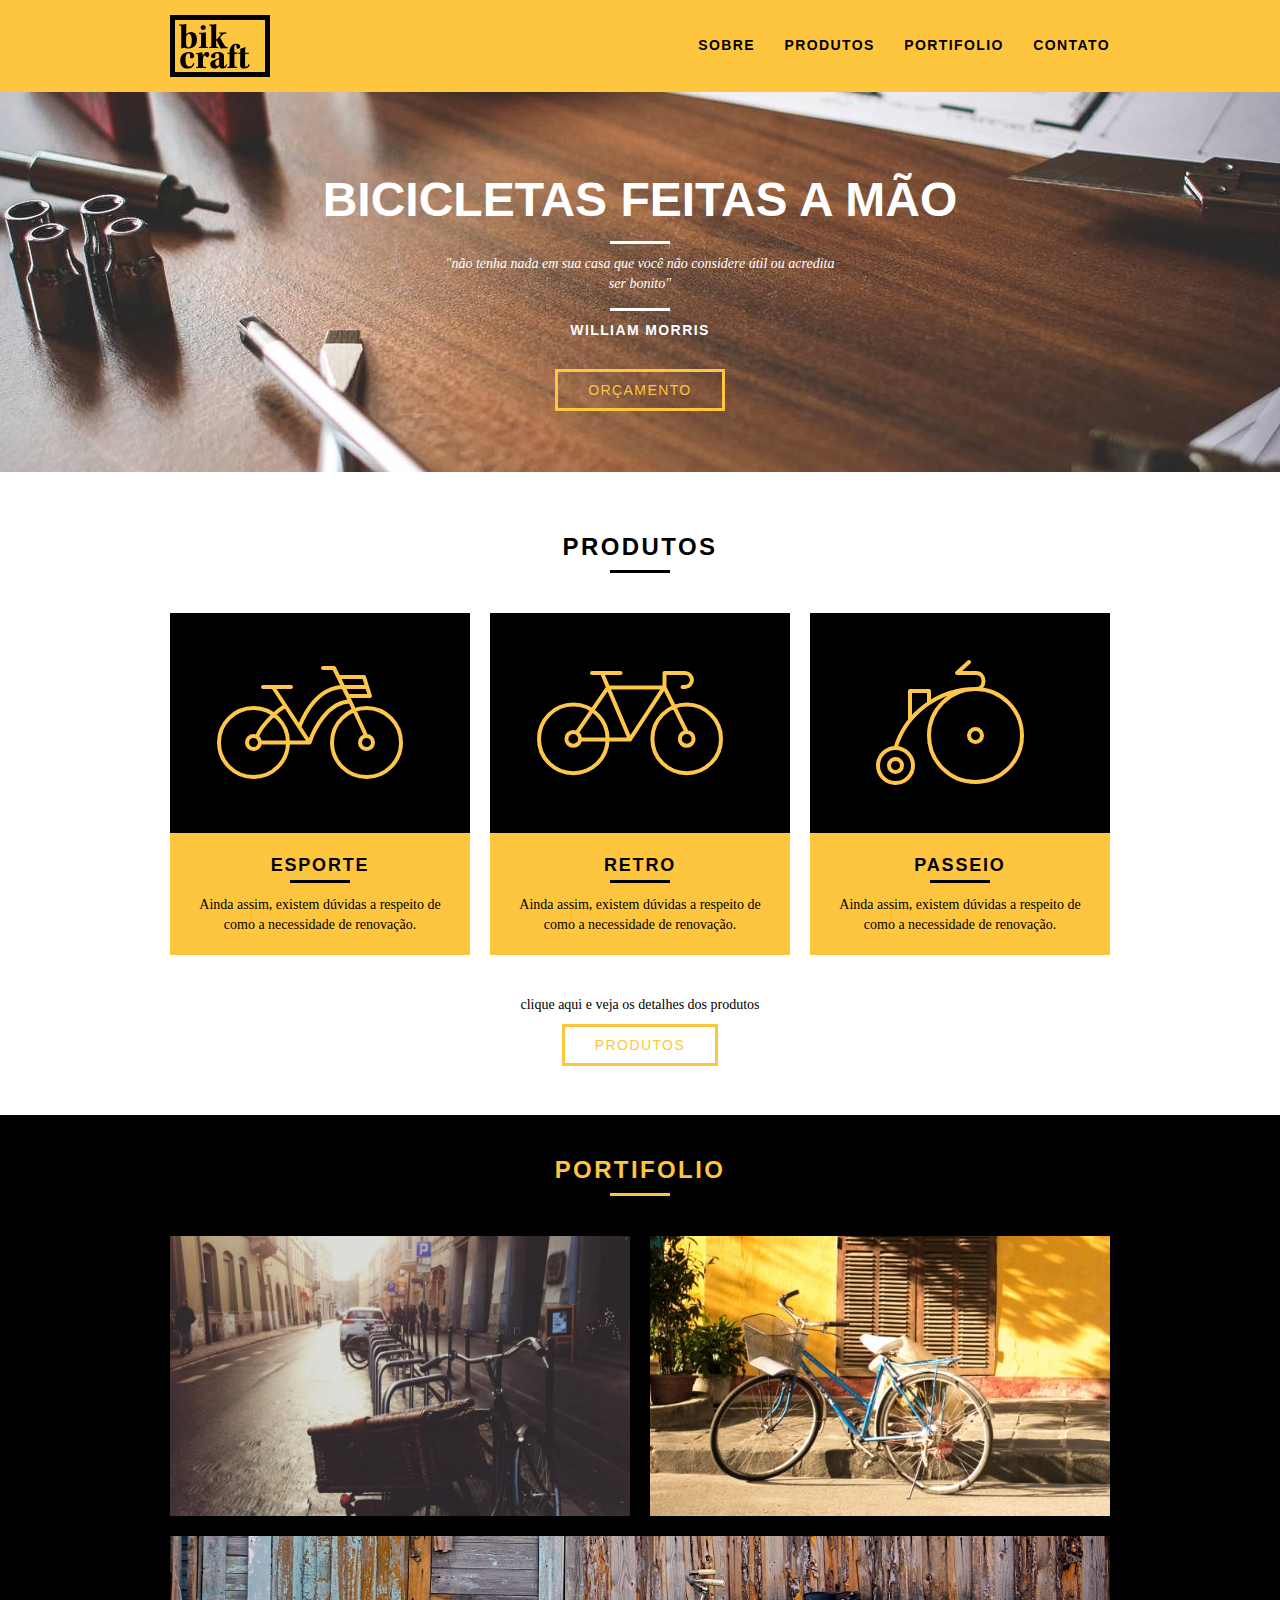
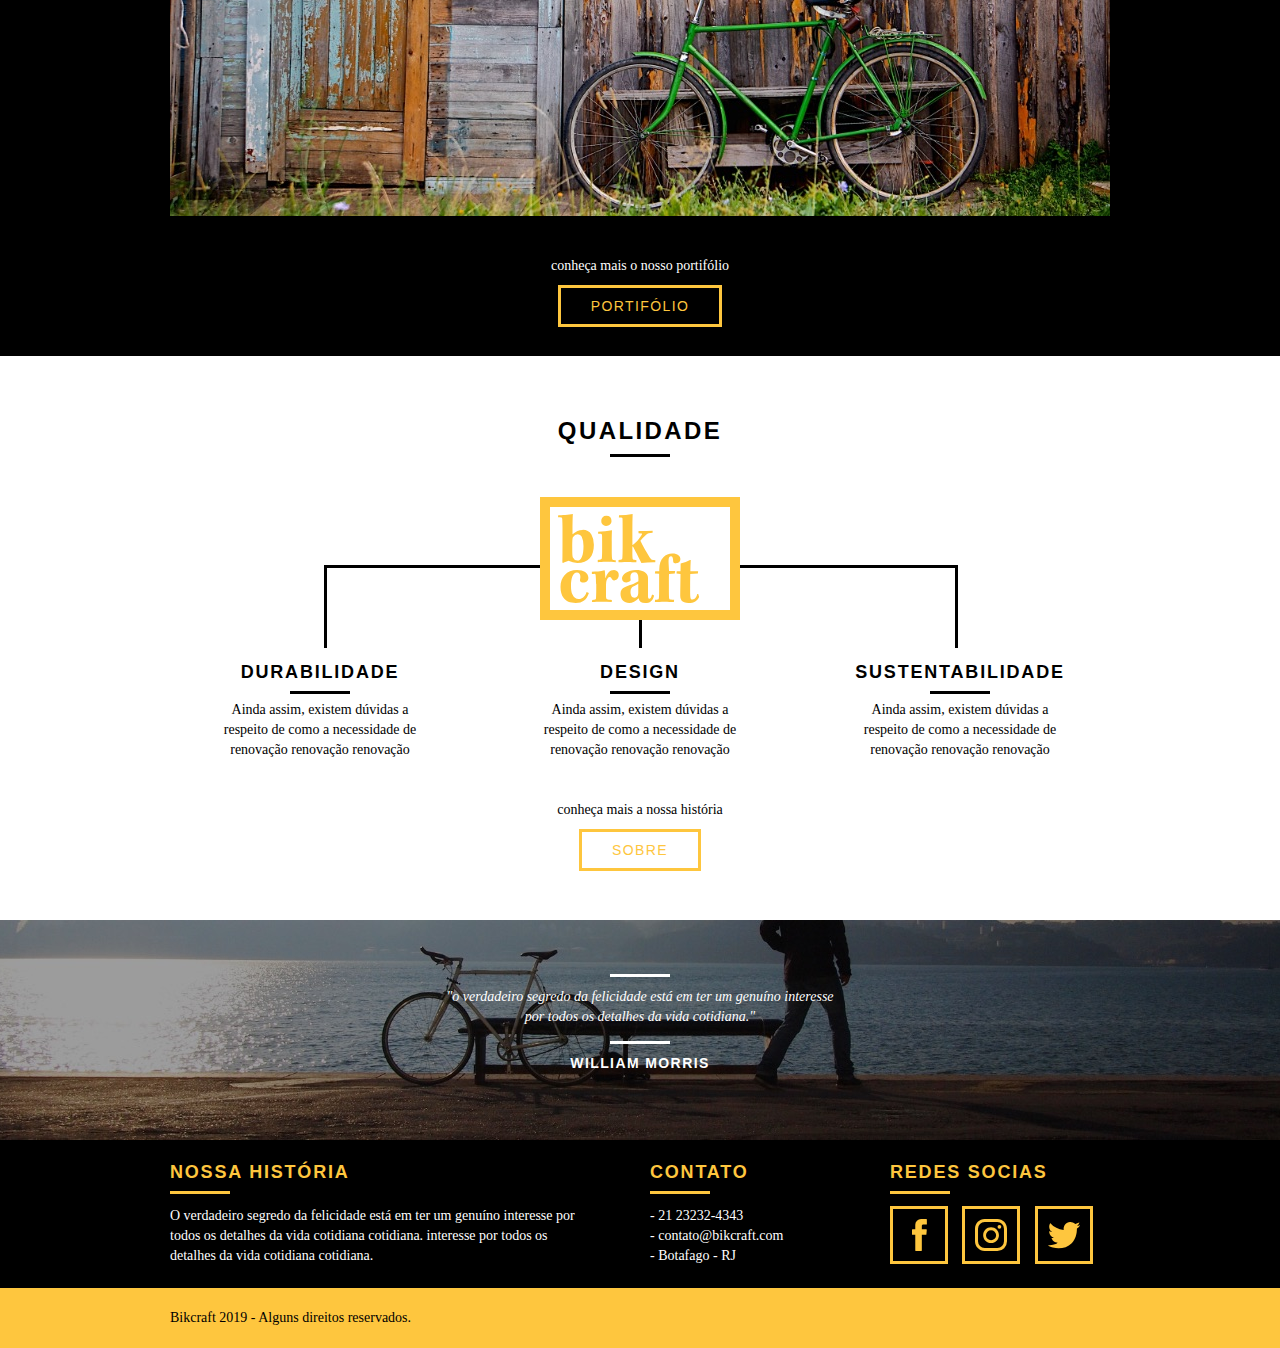
<file: index.html>
<!DOCTYPE html>
<html lang="pt-br">
    <head>
        <meta charset="utf-8">
        <title>Bikcraft</title>
        <link rel="stylesheet" href="css/normalize.css">
        <link rel="stylesheet" href="css/reset.css">
        <link rel="stylesheet" href="css/grid.css">
        <link rel="stylesheet" href="css/style.css">
    </head>
    <body>
        <header class="header">
            <div class="container">
                <a href="index.html " class="grid-4">
                    <img src="img/bikcraft.svg" alt="Bikcraft">
                </a>
                <nav class="grid-12 header_menu">
                    <ul>
                        <li><a href="sobre.html">Sobre</a></li>
                        <li><a href="produtos.html">Produtos</a></li>
                        <li><a href="portifolio.html">Portifolio</a></li>
                        <li><a href="contato.html">Contato</a></li>
                    </ul>
                </nav>
            </div>
        </header>
        <section class="introducao">
            <div class="container">
            <h1>Bicicletas Feitas a Mão</h1>
                <blockquote class="quote-externo">
                    <p>"não tenha nada em sua casa que você
                        não considere útil ou acredita ser bonito"</p>
                    <cite>WILLIAM MORRIS</cite>
                </blockquote>
                <a href="produtos.html" class="btn">Orçamento</a>
            </div>
        </section>
        <section class="produtos container">
            <h2 class="subtitulo">Produtos</h2>
                <ul class="produtos_lista">

                    <li class="grid-1-3">
                        <div class="produtos_icone">
                            <img src="img/produtos/passeio.svg" alt="Bicicleta passeio">
                        </div>
                        <h3>Esporte</h3>
                        <p>Ainda assim, existem dúvidas a respeito de como a necessidade de renovação.</p>
                    </li>

                    <li class="grid-1-3">
                        <div class="produtos_icone">
                            <img src="img/produtos/esporte.svg" alt="Bicileta Esporte">
                        </div>
                        <h3>Retro</h3>
                        <p>Ainda assim, existem dúvidas a respeito de como a necessidade de renovação.</p>
                    </li>

                    <li class="grid-1-3">
                        <div class="produtos_icone">
                            <img src="img/produtos/retro.svg" alt="Bicileta Retro">
                        </div>
                        <h3>Passeio</h3>
                        <p>Ainda assim, existem dúvidas a respeito de como a necessidade de renovação.</p>
                    </li>
                </ul>
                <div class="call">
                    <p>clique aqui e veja os detalhes dos produtos</p>
                    <a href="produtos.html" class="btn btn-preto">Produtos</a>
                </div>
        </section>
        <!--Fecha produtos-->
        <section class="portifolio">
            <div class="container">
                <h2 class="subtitulo">Portifolio</h2>
                <ul class="portifolio_lista">
                    <li class="grid-8"><img src="img/portfolio/retro.jpg" alt="Bicilceta Retro"></li>
                    <li class="grid-8"><img src="img/portfolio/passeio.jpg" alt="Bicicleta Passeio"></li>
                    <li class="grid-16"><img src="img/portfolio/esporte.jpg" alt="Bicicleta Esporte"></li>
                </ul>
                <div class="call">
                    <p>conheça mais o nosso portifólio</p>
                    <a href="produtos.html" class="btn">Portifólio</a>
                </div>
            </div>
        </section>
        <!--Fecha portifolio-->
        <section class="qualidade container">
            <h2 class="subtitulo">Qualidade</h2>
            <img src="img/bikcraft-qualidade.svg" alt="Bikcraft">
            <ul class="qualidade_lista">
                <li class="grid-1-3">
                    <h3>Durabilidade</h3>
                    <p>Ainda assim, existem dúvidas a respeito de como a necessidade de renovação renovação renovação</p>
                </li>
                <li class="grid-1-3">
                    <h3>Design</h3>
                    <p>Ainda assim, existem dúvidas a respeito de como a necessidade de renovação renovação renovação</p>
                </li>
                <li class="grid-1-3">
                    <h3>Sustentabilidade</h3>
                    <p>Ainda assim, existem dúvidas a respeito de como a necessidade de renovação renovação renovação</p>
                </li>
            </ul>
            <div class="call">
                <p>conheça mais a nossa história</p>
                <a href="sobre.html" class="btn btn-preto">Sobre</a>
            </div>
        </section>
        <section class="quebra">
            <blockquote class="quote-externo container">
                <p>"o verdadeiro segredo da felicidade está em ter um
                    genuíno interesse por todos os detalhes da vida cotidiana."</p>
                <cite>WILLIAM MORRIS</cite>
            </blockquote>
        </section>
        <footer>
            <div class="footer">
                <div class="container">
                    <div class="grid-8 footer_historia">
                        <h3>Nossa História</h3>
                        <p>O verdadeiro segredo da felicidade está em ter um genuíno interesse por todos os
                            detalhes da vida cotidiana cotidiana. interesse por todos os detalhes da vida
                            cotidiana cotidiana.</p>
                    </div>
                    <div class="grid-4 footer_contato">
                        <h3>Contato</h3>
                        <ul>
                            <li>- 21 23232-4343</li>
                            <li>- contato@bikcraft.com</li>
                            <li>- Botafago - RJ</li>
                        </ul>
                    </div>
                    <div class="grid-4 footer_redes">
                        <h3>Redes Socias</h3>
                        <ul>
                            <li><a href="http://facebook.com" target="_blank"><img src="img/redes-sociais/facebook.svg" alt="Facebook"></a></li>
                            <li><a href="http://instagram.com" target="_blank"><img src="img/redes-sociais/instagram.svg" alt="Instagram"></a></li>
                            <li><a href="http://twitter.com" target="_blank"><img src="img/redes-sociais/twitter.svg" alt="Twitter"></a></li>
                        </ul>
                    </div>
                </div>
            </div>
            <div class="copy">
                <div class="container">
                    <p class="grid-16">Bikcraft 2019 - Alguns direitos reservados.</p>
                </div>
            </div>
        </footer>
    </body>
</html>
</file>
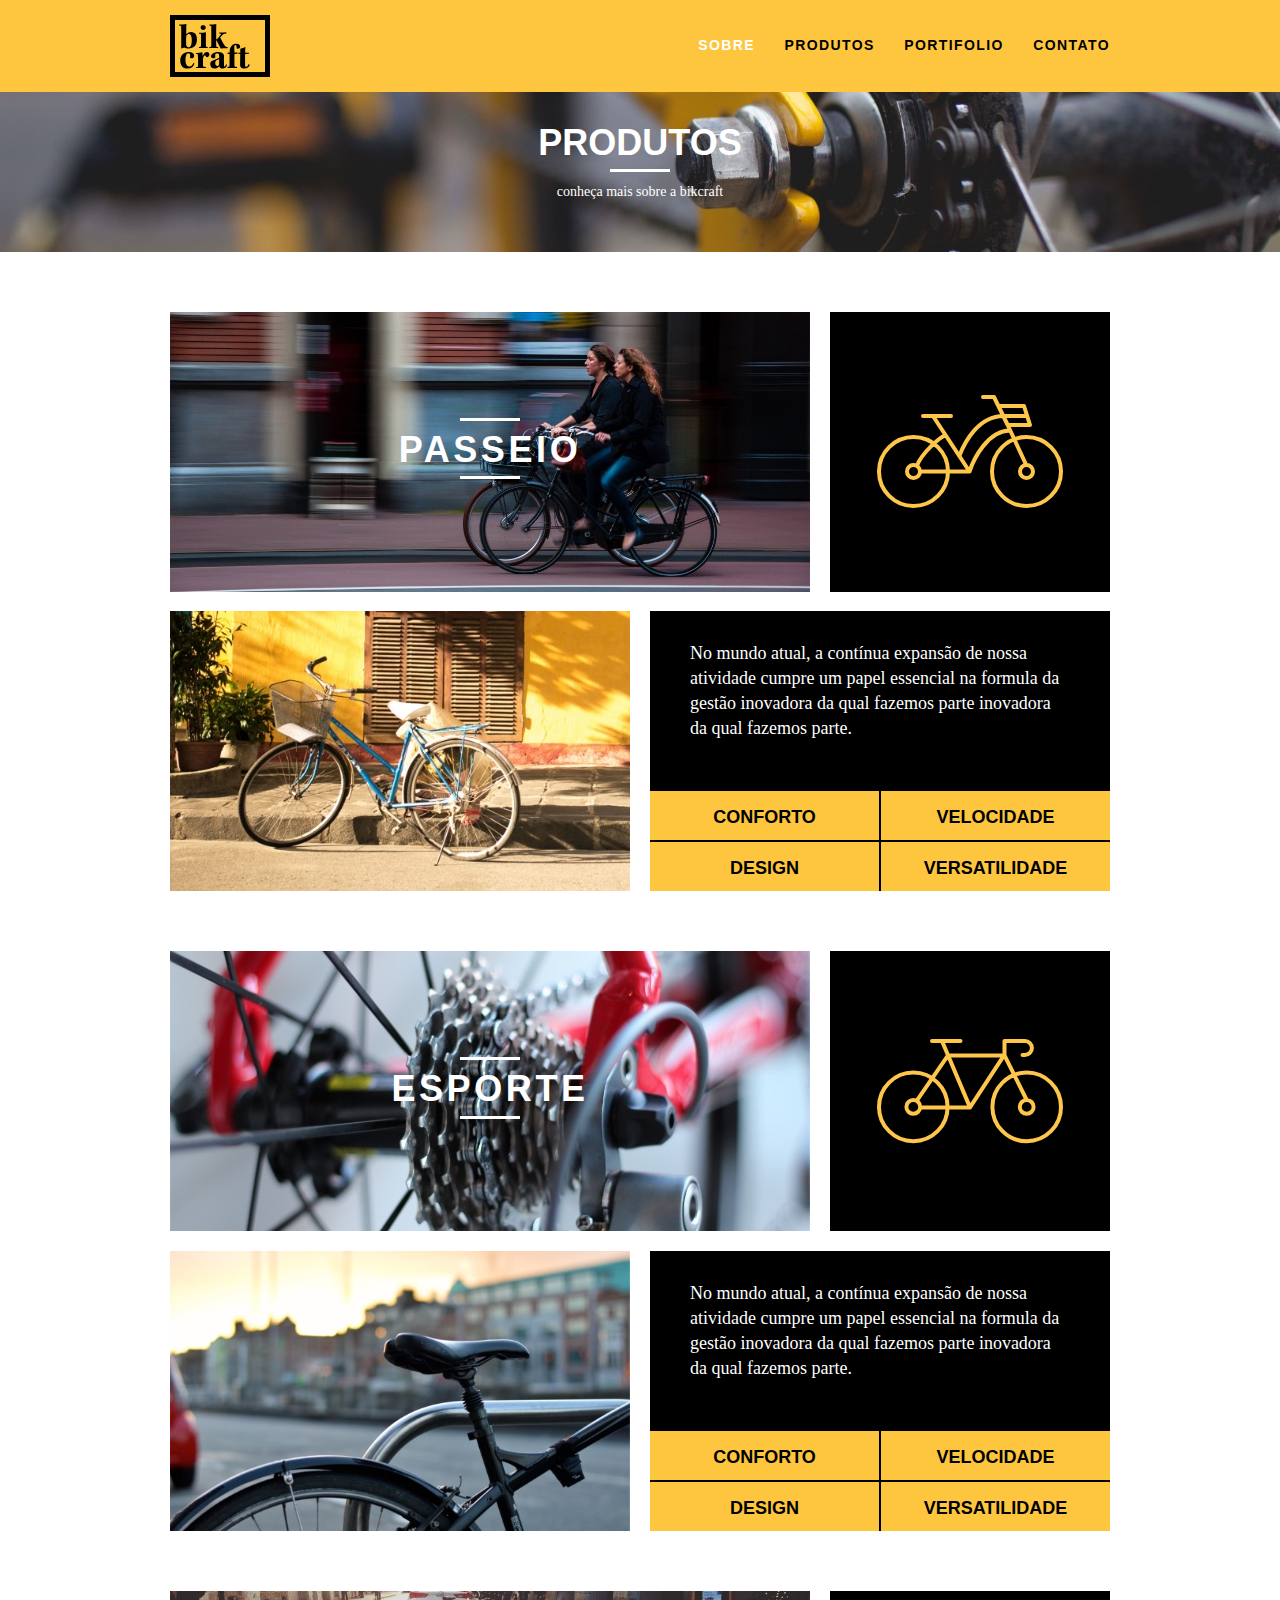
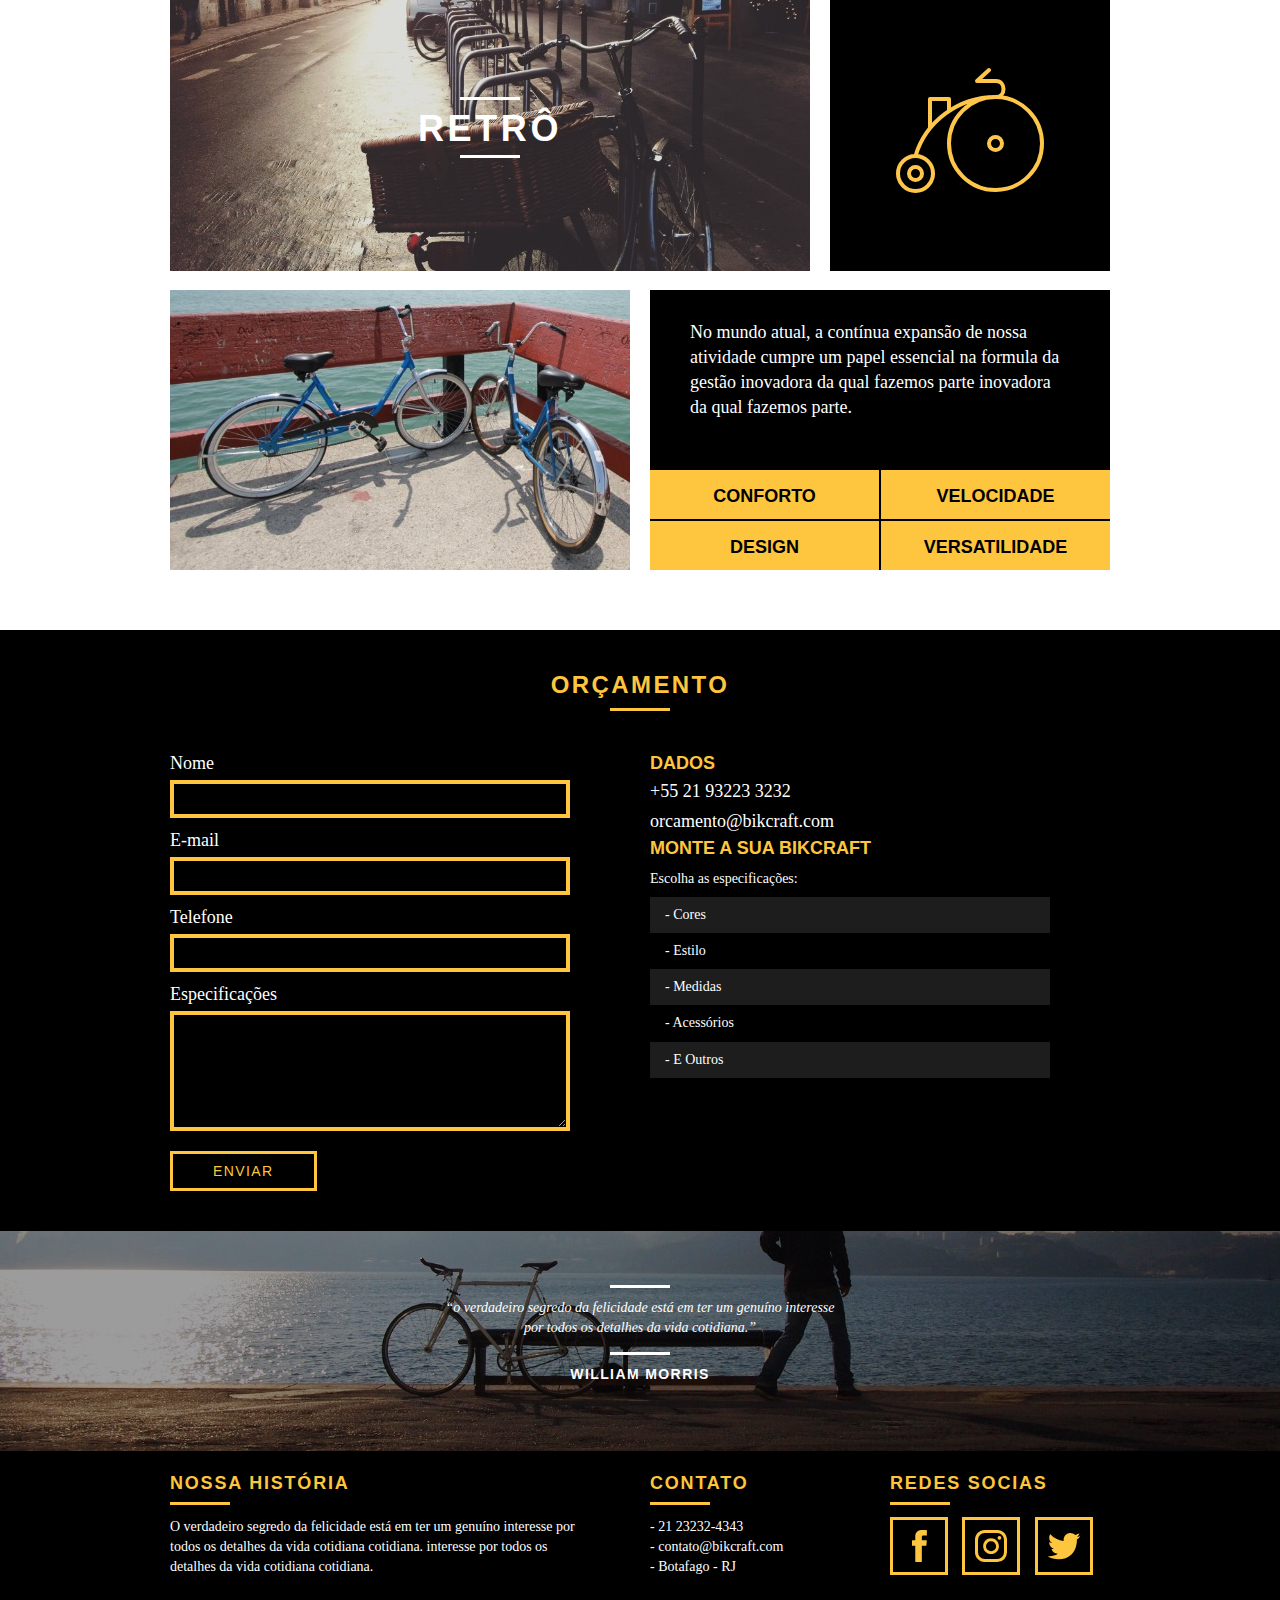
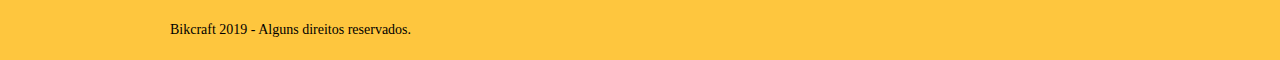
<file: produtos.html>
<!DOCTYPE html>
<html lang="pt-br">
    <head>
        <meta charset="utf-8">
        <title>Bikcraft</title>
        <link rel="stylesheet" href="css/normalize.css">
        <link rel="stylesheet" href="css/reset.css">
        <link rel="stylesheet" href="css/grid.css">
        <link rel="stylesheet" href="css/style.css">
        <link rel="stylesheet" href="css/produtos.css">
    </head>
    <body>
        <header class="header">
            <div class="container">
                <a href="index.html " class="grid-4">
                    <img src="img/bikcraft.svg" alt="Bikcraft">
                </a>
                <nav class="grid-12 header_menu">
                    <ul>
                        <li><a href="sobre.html" class="menu-ativo">Sobre</a></li>
                        <li><a href="produtos.html">Produtos</a></li>
                        <li><a href="portifolio.html">Portifolio</a></li>
                        <li><a href="contato.html">Contato</a></li>
                    </ul>
                </nav>
            </div>
        </header>
        <section class="introducao-interna interna_produtos">
            <div class="container">
                <h1>Produtos</h1>
                <p>conheça mais sobre a bikcraft</p>
            </div>
        </section>

        <section class="container produto_item">
			<div class="grid-11">
				<img src="img/produtos/bikcraft-passeio-1.jpg" alt="Bikcraft Passeio">
				<h2>Passeio</h2>
			</div>
			<div class="grid-5 produto_icone"><img src="img/produtos/passeio.svg"></div>
			<div class="grid-8"><img src="img/produtos/bikcraft-passeio-2.jpg" alt="Bikcraft Passeio"></div>
			<div class="grid-8 produto_info">
				<p>No mundo atual, a contínua expansão de nossa atividade cumpre um papel essencial na formula da gestão inovadora da qual fazemos parte inovadora da qual fazemos parte.</p>
				<ul>
					<li>Conforto</li>
					<li>Velocidade</li>
					<li>Design</li>
					<li>Versatilidade</li>
				</ul>
			</div>
		</section>

		<section class="container produto_item">
			<div class="grid-11">
				<img src="img/produtos/bikcraft-esporte-1.jpg" alt="Bikcraft Esporte">
				<h2>Esporte</h2>
			</div>
			<div class="grid-5 produto_icone"><img src="img/produtos/esporte.svg"></div>
			<div class="grid-8"><img src="img/produtos/bikcraft-esporte-2.jpg" alt="Bikcraft Esporte"></div>
			<div class="grid-8 produto_info">
				<p>No mundo atual, a contínua expansão de nossa atividade cumpre um papel essencial na formula da gestão inovadora da qual fazemos parte inovadora da qual fazemos parte.</p>
				<ul>
					<li>Conforto</li>
					<li>Velocidade</li>
					<li>Design</li>
					<li>Versatilidade</li>
				</ul>
			</div>
		</section>

		<section class="container produto_item">
			<div class="grid-11">
				<img src="img/produtos/bikcraft-retro-1.jpg" alt="Bikcraft Retrô">
				<h2>Retrô</h2>
			</div>
			<div class="grid-5 produto_icone"><img src="img/produtos/retro.svg"></div>
			<div class="grid-8"><img src="img/produtos/bikcraft-retro-2.jpg" alt="Bikcraft Retrô"></div>
			<div class="grid-8 produto_info">
				<p>No mundo atual, a contínua expansão de nossa atividade cumpre um papel essencial na formula da gestão inovadora da qual fazemos parte inovadora da qual fazemos parte.</p>
				<ul>
					<li>Conforto</li>
					<li>Velocidade</li>
					<li>Design</li>
					<li>Versatilidade</li>
				</ul>
			</div>
        </section>
        
        <section class="orcamento">
			<div class="container">
				<h2 class="subtitulo">Orçamento</h2>
				<form id="form_orcamento" class="form grid-8">
					<label for="nome">Nome</label>
					<input type="text" id="nome">
					<label for="email">E-mail</label>
					<input type="text" id="email">
					<label for="telefone">Telefone</label>
					<input type="text" id="telefone">
					<label for="espec">Especificações</label>
					<textarea id="espec"></textarea>
					<button type="submit" class="btn">Enviar</button>
				</form>
				<div class="orcamento_dados grid-8">
					<h3>Dados</h3>
					<span>+55 21 93223 3232</span>
					<span>orcamento@bikcraft.com</span>
					<h3>Monte a sua Bikcraft</h3>
					<p>Escolha as especificações:</p>
					<ul>
						<li>- Cores</li>
    				<li>- Estilo</li>
    				<li>- Medidas</li>
   					<li>- Acessórios</li>
    				<li>- E Outros</li>
					</ul>
				</div>
			</div>
        </section>
        
		<section class="quebra">
			<blockquote class="quote-externo container">
				<p>“o verdadeiro segredo da felicidade está em ter um genuíno interesse por todos os detalhes da vida cotidiana.”</p>
				<cite>WILLIAM MORRIS</cite>
			</blockquote>
		</section>
       
        <footer>
            <div class="footer">
                <div class="container">
                    <div class="grid-8 footer_historia">
                        <h3>Nossa História</h3>
                        <p>O verdadeiro segredo da felicidade está em ter um genuíno interesse por todos os
                            detalhes da vida cotidiana cotidiana. interesse por todos os detalhes da vida
                            cotidiana cotidiana.</p>
                    </div>
                    <div class="grid-4 footer_contato">
                        <h3>Contato</h3>
                        <ul>
                            <li>- 21 23232-4343</li>
                            <li>- contato@bikcraft.com</li>
                            <li>- Botafago - RJ</li>
                        </ul>
                    </div>
                    <div class="grid-4 footer_redes">
                        <h3>Redes Socias</h3>
                        <ul>
                            <li><a href="http://facebook.com" target="_blank"><img src="img/redes-sociais/facebook.svg" alt="Facebook"></a></li>
                            <li><a href="http://instagram.com" target="_blank"><img src="img/redes-sociais/instagram.svg" alt="Instagram"></a></li>
                            <li><a href="http://twitter.com" target="_blank"><img src="img/redes-sociais/twitter.svg" alt="Twitter"></a></li>
                        </ul>
                    </div>
                </div>
            </div>
            <div class="copy">
                <div class="container">
                    <p class="grid-16">Bikcraft 2019 - Alguns direitos reservados.</p>
                </div>
            </div>
        </footer>
    </body>
</html>
</file>
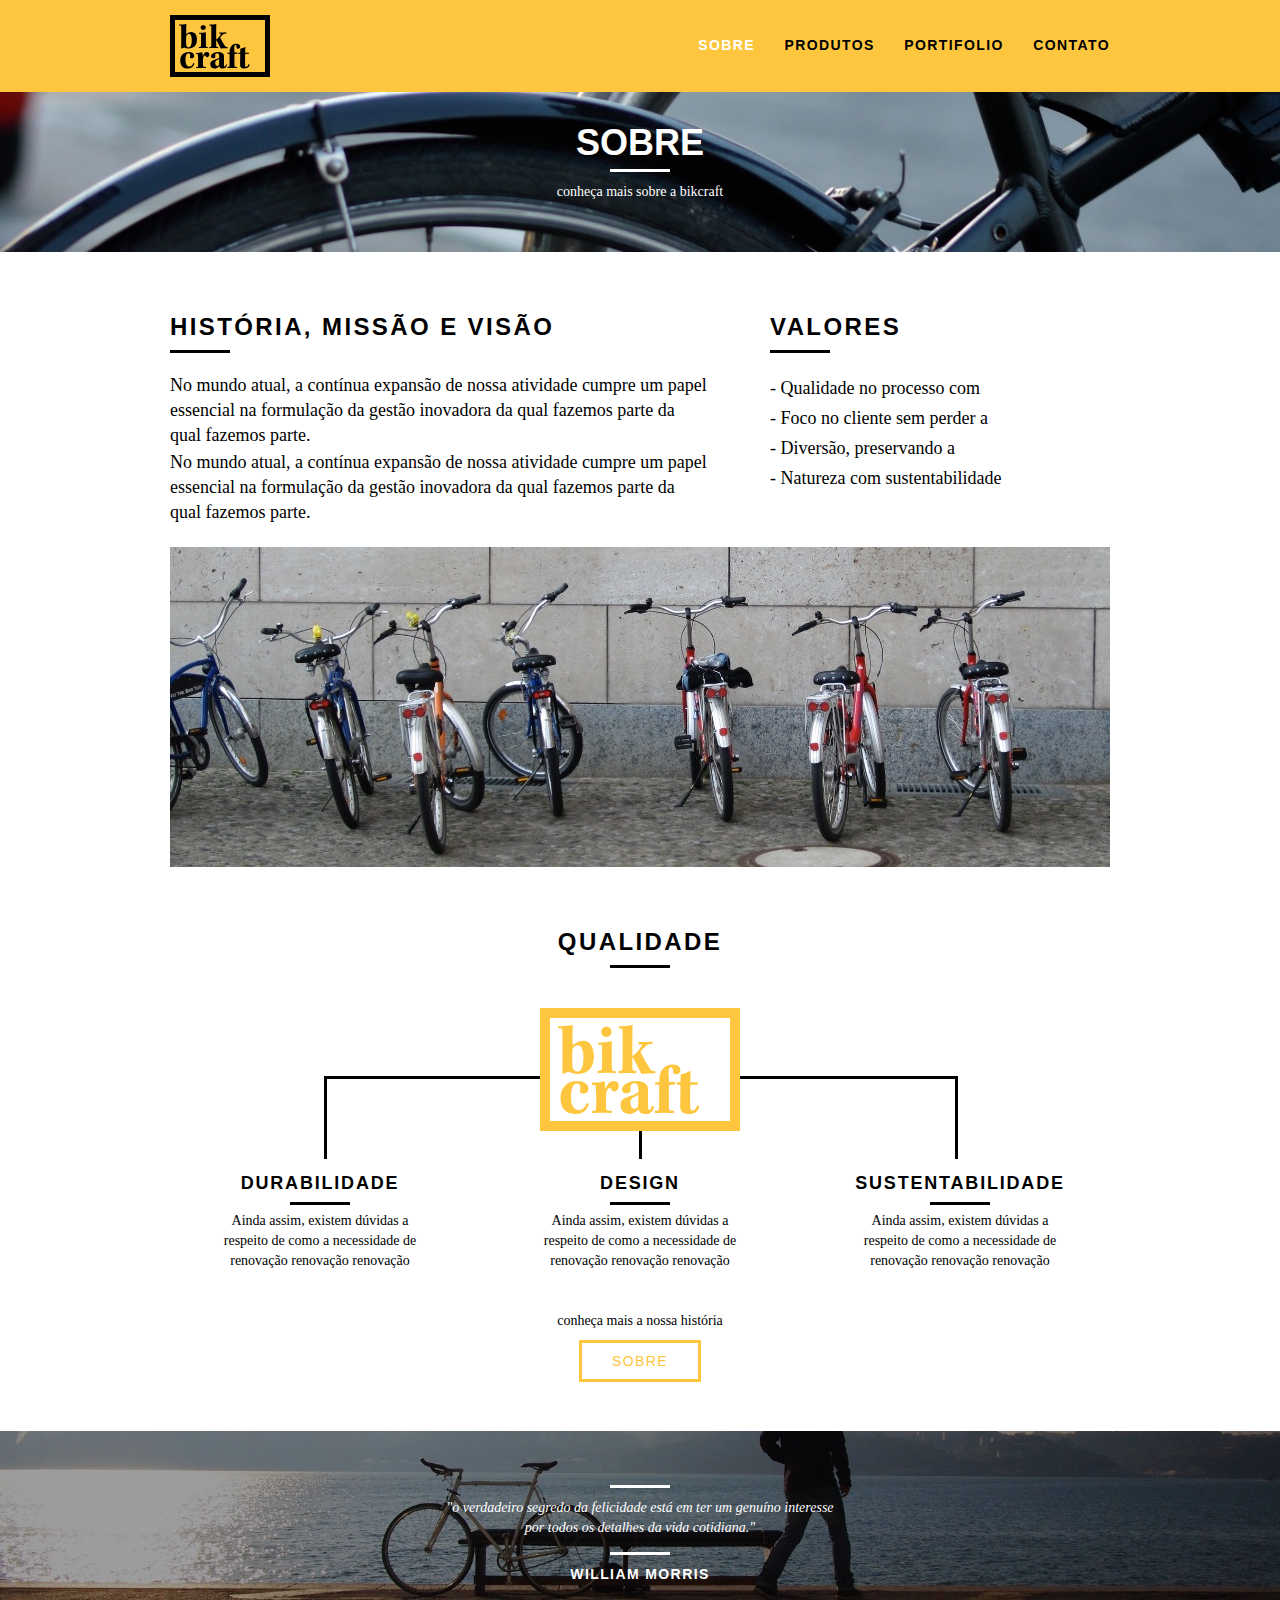
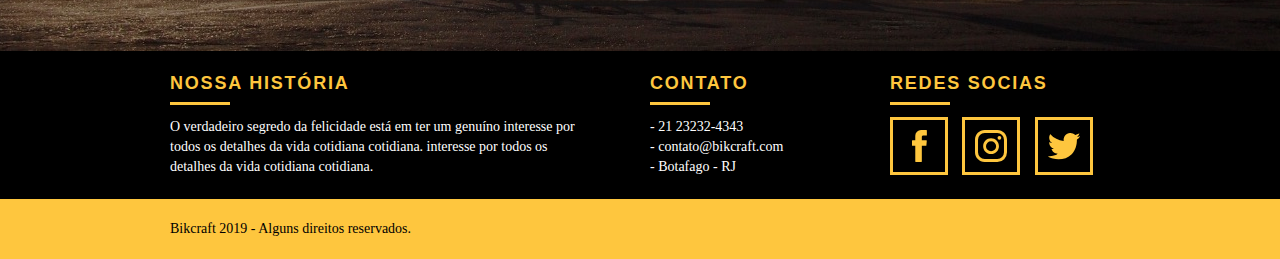
<file: sobre.html>
<!DOCTYPE html>
<html lang="pt-br">
    <head>
        <meta charset="utf-8">
        <title>Bikcraft</title>
        <link rel="stylesheet" href="css/normalize.css">
        <link rel="stylesheet" href="css/reset.css">
        <link rel="stylesheet" href="css/grid.css">
        <link rel="stylesheet" href="css/style.css">
        <link rel="stylesheet" href="css/sobre.css">
    </head>
    <body>
        <header class="header">
            <div class="container">
                <a href="index.html " class="grid-4">
                    <img src="img/bikcraft.svg" alt="Bikcraft">
                </a>
                <nav class="grid-12 header_menu">
                    <ul>
                        <li><a href="sobre.html" class="menu-ativo">Sobre</a></li>
                        <li><a href="produtos.html">Produtos</a></li>
                        <li><a href="portifolio.html">Portifolio</a></li>
                        <li><a href="contato.html">Contato</a></li>
                    </ul>
                </nav>
            </div>
        </header>
        <section class="introducao-interna interna_sobre">
            <div class="container">
                <h1>Sobre</h1>
                <p>conheça mais sobre a bikcraft</p>
            </div>
        </section>
        <section class="missao_sobre container">
            <div class="grid-10">
            <h2 class="subtitulo-interno">História, Missão e Visão</h2>
                <p>No mundo atual, a contínua expansão de nossa atividade cumpre um papel
                    essencial na formulação da gestão inovadora da qual fazemos parte da qual fazemos parte.</p>
                <p>No mundo atual, a contínua expansão de nossa atividade cumpre um papel
                    essencial na formulação da gestão inovadora da qual fazemos parte da qual fazemos parte.</p>
            </div>
            <div class="grid-6">
                <h2 class="subtitulo-interno">Valores</h2>
                <ul>
                    <li>- Qualidade no processo com</li>
                    <li>- Foco no cliente sem perder a</li>
                    <li>- Diversão, preservando a</li>
                    <li>- Natureza com sustentabilidade</li>
                </ul>
            </div>
            <div class="grid-16 foto-equipe">
                <img src="img/equipe-bikcraft.jpg" alt="Equipe Bikcraft">
            </div>
        </section>
        <section class="qualidade container">
            <h2 class="subtitulo">Qualidade</h2>
            <img src="img/bikcraft-qualidade.svg" alt="Bikcraft">
            <ul class="qualidade_lista">
                <li class="grid-1-3">
                    <h3>Durabilidade</h3>
                    <p>Ainda assim, existem dúvidas a respeito de como a necessidade de renovação renovação renovação</p>
                </li>
                <li class="grid-1-3">
                    <h3>Design</h3>
                    <p>Ainda assim, existem dúvidas a respeito de como a necessidade de renovação renovação renovação</p>
                </li>
                <li class="grid-1-3">
                    <h3>Sustentabilidade</h3>
                    <p>Ainda assim, existem dúvidas a respeito de como a necessidade de renovação renovação renovação</p>
                </li>
            </ul>
            <div class="call">
                <p>conheça mais a nossa história</p>
                <a href="sobre.html" class="btn btn-preto">Sobre</a>
            </div>
        </section>
        <section class="quebra">
            <blockquote class="quote-externo container">
                <p>"o verdadeiro segredo da felicidade está em ter um
                    genuíno interesse por todos os detalhes da vida cotidiana."</p>
                <cite>WILLIAM MORRIS</cite>
            </blockquote>
        </section>
        <footer>
            <div class="footer">
                <div class="container">
                    <div class="grid-8 footer_historia">
                        <h3>Nossa História</h3>
                        <p>O verdadeiro segredo da felicidade está em ter um genuíno interesse por todos os
                            detalhes da vida cotidiana cotidiana. interesse por todos os detalhes da vida
                            cotidiana cotidiana.</p>
                    </div>
                    <div class="grid-4 footer_contato">
                        <h3>Contato</h3>
                        <ul>
                            <li>- 21 23232-4343</li>
                            <li>- contato@bikcraft.com</li>
                            <li>- Botafago - RJ</li>
                        </ul>
                    </div>
                    <div class="grid-4 footer_redes">
                        <h3>Redes Socias</h3>
                        <ul>
                            <li><a href="http://facebook.com" target="_blank"><img src="img/redes-sociais/facebook.svg" alt="Facebook"></a></li>
                            <li><a href="http://instagram.com" target="_blank"><img src="img/redes-sociais/instagram.svg" alt="Instagram"></a></li>
                            <li><a href="http://twitter.com" target="_blank"><img src="img/redes-sociais/twitter.svg" alt="Twitter"></a></li>
                        </ul>
                    </div>
                </div>
            </div>
            <div class="copy">
                <div class="container">
                    <p class="grid-16">Bikcraft 2019 - Alguns direitos reservados.</p>
                </div>
            </div>
        </footer>
    </body>
</html>
</file>
<file: css/grid.css>
*, *:before, *:after {
  -webkit-box-sizing: border-box; 
  -moz-box-sizing: border-box; 
  box-sizing: border-box;
}

.container {
	width: 960px;
	margin: 0 auto;
	padding: 0px;
	position: relative;
}

.container:after, .container:before {
	content: " ";
	display: table;
}

.container:after {
	clear: both;
}

.grid-1, .grid-2, .grid-3, .grid-4, .grid-5, .grid-6, .grid-7, .grid-8, .grid-9, .grid-10, .grid-11, .grid-12, .grid-13, .grid-14, .grid-15, .grid-16, .grid-1-3 {
	float: left;
	margin-left: 10px;
	margin-right: 10px;
}

.grid-1 	{width: 40px;}
.grid-2 	{width: 100px;}
.grid-3 	{width: 160px;}
.grid-4 	{width: 220px;}
.grid-5 	{width: 280px;}
.grid-6 	{width: 340px;}
.grid-7 	{width: 400px;}
.grid-8 	{width: 460px;}
.grid-9 	{width: 520px;}
.grid-10 	{width: 580px;}
.grid-11 	{width: 640px;}
.grid-12 	{width: 700px;}
.grid-13 	{width: 760px;}
.grid-14 	{width: 820px;}
.grid-15 	{width: 880px;}
.grid-16 	{width: 940px;}
.grid-1-3	{width: 300px;}
</file>
<file: css/style.css>
/* Estilos gerais  */

body {
    font-family: Arial, Helvetica, sans-serif;
}

p {
    font-family: Georgia, "Times New Roman", serif;
    font-size: 14px;
    line-height: 20px;
}

img {
    display: block;
}

.btn {
    border: 3px solid #FEC63E;
    padding: 10px 30px;
    color: #FEC63E;
    font-size: 14px;
    line-height: 20px;
    text-transform: uppercase;
    letter-spacing: .1em;
}

.btn:hover {
    color: white;
    border-color: white;
}

.btn.btn-preto:hover{
    color: black;
    border-color: black;
}

.subtitulo {
    font-weight: bold;
    font-size: 24px;
    line-height: 30px;
    letter-spacing: .1em;
    color: black;
    text-transform: uppercase;
    text-align: center;
    margin-bottom: 40px;
}

.subtitulo:after {
    content: "";
    display: block;
    width: 60px;
    height: 3px;
    background: black;
    margin: 8px auto;
}

.subtitulo-interno {
    font-weight: bold;
    font-size: 24px;
    line-height: 30px;
    letter-spacing: .1em;
    color: black;
    text-transform: uppercase;
    margin-bottom: 20px;
}

.subtitulo-interno:after {
    content: "";
    display: block;
    width: 60px;
    height: 3px;
    background: black;
    margin: 8px 0;
}

/* Header  */

.header {
    position: fixed;
    top: 0;
    width: 100%;
    background: #FEC63E;
    padding: 15px 0;
    z-index: 10;
}

.header_menu {
    text-align: right;
}

.header_menu ul li {
    display: inline-block;
    margin-left: 25px;
    margin-top: 20px;
}

.header_menu ul li a{
    color: #000;
    font-weight: bold;
    text-transform: uppercase;
    letter-spacing: .1em;
    font-size: 14px;
    line-height: 20px;
    padding: 10px 0;
}

.header_menu ul li a:hover {
    color: #FFF;
}


.header_menu ul li a.menu-ativo {
    color: #FFF;
}



/* Introdução */


.introducao {
    width: 100%;
    height: 380px;
    background: url("../img/bg.jpg") no-repeat center;
    background-size: cover;
    margin-top: 92px;
    text-align: center;
    padding-top: 80px;
}

.introducao h1 {
    font-size: 48px;
    color: #FFF;
    font-weight: bold;
    text-transform: uppercase;
}

.quote-externo {
    max-width: 400px;
    margin: 0 auto;
    margin-bottom: 40px;
    color: #fff;
}

.quote-externo p {
    font-style: italic;
}


.quote-externo p:before, .quote-externo p:after {
    content: "";
    display: block;
    width: 60px;
    height: 3px;
    background: white;
    margin: 14px auto 10px auto;
}

.quote-externo cite {
    font-style: normal;
    font-weight: bold;
    font-size: 14px;
    letter-spacing: .1em;
}

/* Introdução principal */

.introducao-interna {
    width: 100%;
    margin-top: 92px;
    height: 160px;
    text-align: center;
    color: white;
}

.introducao-interna h1 {
    font-size: 36px;
    font-weight: bold;
    text-transform: uppercase;
    padding-top: 30px;
}

.introducao-interna h1:after{
    content: "";
    display: block;
    width: 60px;
    height: 3px;
    background: white;
    margin: 6px auto 10px auto;
}

/* Produtos */

.produtos {
    padding: 60px 0;
}

.produtos_lista li{
    background: #FEC63E;
    text-align: center;
}

.produtos_lista li h3 {
    font-weight: bold;
    font-size: 18px;
    line-height: 25px;
    text-transform: uppercase;
    letter-spacing: .1em;
    margin-top: 20px;

}

.produtos_lista li p{
    padding: 10px 20px 20px 20px;

}

.produtos_lista li h3:after {
    content: "";
    display: block;
    width: 60px;
    height: 3px;
    background: black;
    margin: 2px auto;
}

.produtos_icone {
    background: black;
    padding: 40px;
}

.call{
    text-align: center;
    padding-top: 40px;
    clear: both;
}

.call p {
    margin-bottom: 20px;
}

/* Portifolo */

.portifolio{
    width: 100%;
    background: black;
    padding: 40px 0;
}

.portifolio .subtitulo{
    color: #FEC63E;
}

.portifolio .subtitulo:after{
    background: #FEC63E;
}

.portifolio_lista li:last-child {
    margin-top: 20px;
}

.portifolio .call p {
    color: white;
}

/* Qualidade */

.qualidade {
    padding: 60px 0;
}

.qualidade:after {
    content: "";
    width: 634px;
    height: 83px;
    background: url("../img/linhas.svg") no-repeat center;
    position: absolute;
    top: 209px;
    right: 162px;
}

.qualidade img {
    margin: 0 auto;
}

.qualidade_lista {
    padding-top:20px;
    overflow: auto;
}

.qualidade_lista li{
    text-align: center;
    padding: 0 40px;
}

.qualidade_lista li h3 {
    font-weight: bold;
    font-size: 18px;
    line-height: 25px;
    text-transform: uppercase;
    letter-spacing: .1em;
    margin-top: 20px;

}

.qualidade_lista li h3:after {
    content: "";
    display: block;
    width: 60px;
    height: 3px;
    background: black;
    margin: 6px auto;
}

/* Quebra */

.quebra {
    width: 100%;
    height: 220px;
    background: url("../img/bg-footer.jpg") no-repeat center;
    background-size: cover;
    text-align: center;
    padding-top: 40px;
}
.quebra .quote-externo {
    max-width: 400px;
}

/*Footer*/

.footer {
    width: 100%;
    background: black;
    color: white;
    padding: 20px 0;
}

.footer h3 {
    font-size: 18px;
    line-height: 25px;
    color: #FEC63E;
    text-transform: uppercase;
    letter-spacing: .1em;
    font-weight: bold;
}

.footer h3:after {
    content: "";
    display: block;
    width: 60px;
    height: 3px;
    background: #FEC63E;
    margin: 6px 0 12px;
}

.footer_historia {
    padding-right:40px;
}

.footer_contato ul li{
    font-size: 14px;
    line-height: 20px;
    font-family: Georgia, "Times New Roman", serif;
}

.footer_redes ul li {
    display: inline-block;
    margin-right: 10px;
}

.footer_redes ul li a{
    border: 3px solid #fec63e;
    display: block;
    padding: 10px;
}

.footer_redes ul li a:hover {
    border-color: #fff;
}

.copy {
    width: 100%;
    background: #fec63e;
    padding: 20px 0;
}
</file>
<file: css/produtos.css>
.interna_produtos {
	background: url("../img/bg-produtos.jpg") no-repeat center;
	background-size: cover;
}

.produto_item {
	padding-top: 60px;
}

.produto_item h2{
	color: #fff;
	font-size: 36px;
	text-transform: uppercase;
	letter-spacing: .1em;
	font-weight: bold;
	position: relative;
	top: -180px;
	text-align: center;
	margin-bottom: -56px;
}

.produto_item h2:after, .produto_item h2:before{
	content: "";
	display: block;
	width: 60px;
	height: 3px;
	background: #fff;
	margin: 6px auto 8px auto;
}															

.produto_icone {
	background: #000;
	padding: 70px 0;
}

.produto_icone img{
	margin: 0 auto;
}

.produto_info {
	background: #000;
}

.produto_info p{
	color: #fff;
	font-size: 18px;
	line-height: 25px;
	height: 180px;
	padding: 30px 40px;
}


.produto_info ul li {
	background: #fec63e;
	text-transform: uppercase;
	font-size: 18px;
	line-height: 20px;
	font-weight: bold;
	float: left;
	width: 229px;
	height: 49px;
	text-align: center;
	padding-top: 16px;
}

.produto_info ul li:nth-child(1), .produto_info ul li:nth-child(2) {
	margin-bottom: 2px;
}

.produto_info ul li:nth-child(even) {
	margin-left: 2px;
}

/*Orçamento*/

.orcamento {
	background: #000;
	width: 100%;
	margin-top: 60px;
	padding: 40px 0;
}

.orcamento h2 {
	color: #fec63e;
}

.orcamento h2:after {
	background: #fec63e;
}

.form {
	padding-right: 60px;
}

.form label{
	display: block;
	color: #fff;
	font-family: Georgia, "Times New Roman", serif;
	font-size: 18px;
	line-height: 25px;
	margin-bottom: 4px;
}

.form input {
	display: block;
	width: 100%;
	border: 4px solid #fec63e;
	background: none;
	color: #fff;
	padding: 7px 10px;
	margin-bottom: 10px;
	outline: none;
	font-size: 14px;
	font-family: Georgia, "Times New Roman", serif;
}

.form textarea {
	display: block;
	width: 100%;
	height: 120px;
	border: 4px solid #fec63e;
	background: none;
	color: #fff;
	padding: 7px 10px;
	margin-bottom: 20px;
	outline: none;
	font-size: 14px;
	font-family: Georgia, "Times New Roman", serif;
}

.form button {
	padding: 7px 40px;
	background: none;
}

.orcamento_dados {
	color: #fff;
}

.orcamento_dados h3{
	font-size: 18px;
	line-height: 25px;
	text-transform: uppercase;
	color: #fec63e;
	font-weight: bold;
}

.orcamento_dados span {
	display: block;
	font-size: 18px;
	line-height: 30px;
	font-family: Georgia, "Times New Roman", serif;
}

.dados_email {
	margin-bottom: 40px;
}

.orcamento_dados ul {
	padding-right: 60px
}

.orcamento_dados ul li {
	font-family: Georgia, "Times New Roman", serif;
	font-size: 14px;
	padding: 10px 15px;
}

.orcamento_dados ul li:nth-child(odd) {
	background: #1d1d1d;

}

.orcamento_dados p {
	margin: 8px 0;
}
</file>
<file: css/sobre.css>
.interna_sobre {
    background: url("../img/bg-sobre.jpg") no-repeat center;
    background-size: cover;
}

.missao_sobre {
    padding-top: 60px;
}

.missao_sobre p {
    font-size: 18px;
    line-height: 25px;
    margin-bottom: .1em;
    padding-right: 40px;
}

.missao_sobre ul li{
    font-family: Georgia, "Times New Roman", serif;
    font-size: 18px;
    line-height: 30px;
}

.foto-equipe {
    padding-top: 20px;
}
</file>
